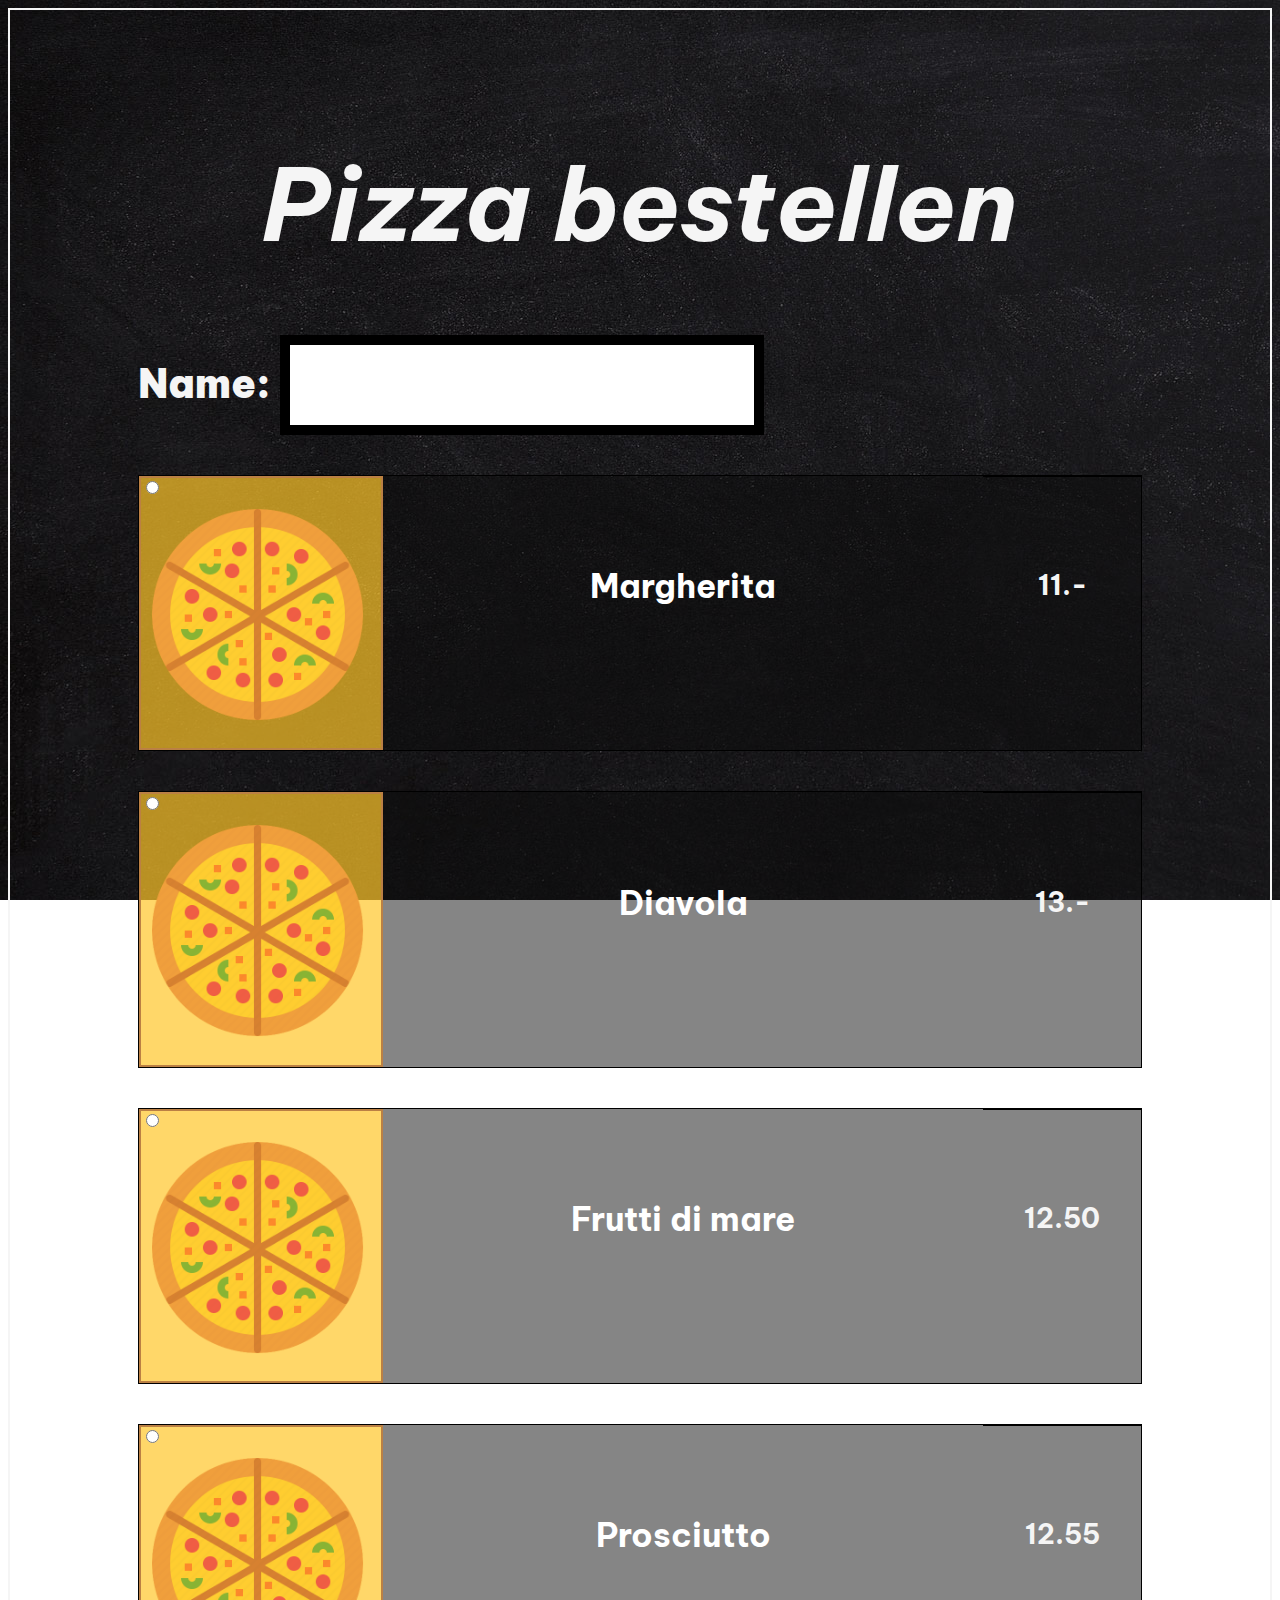
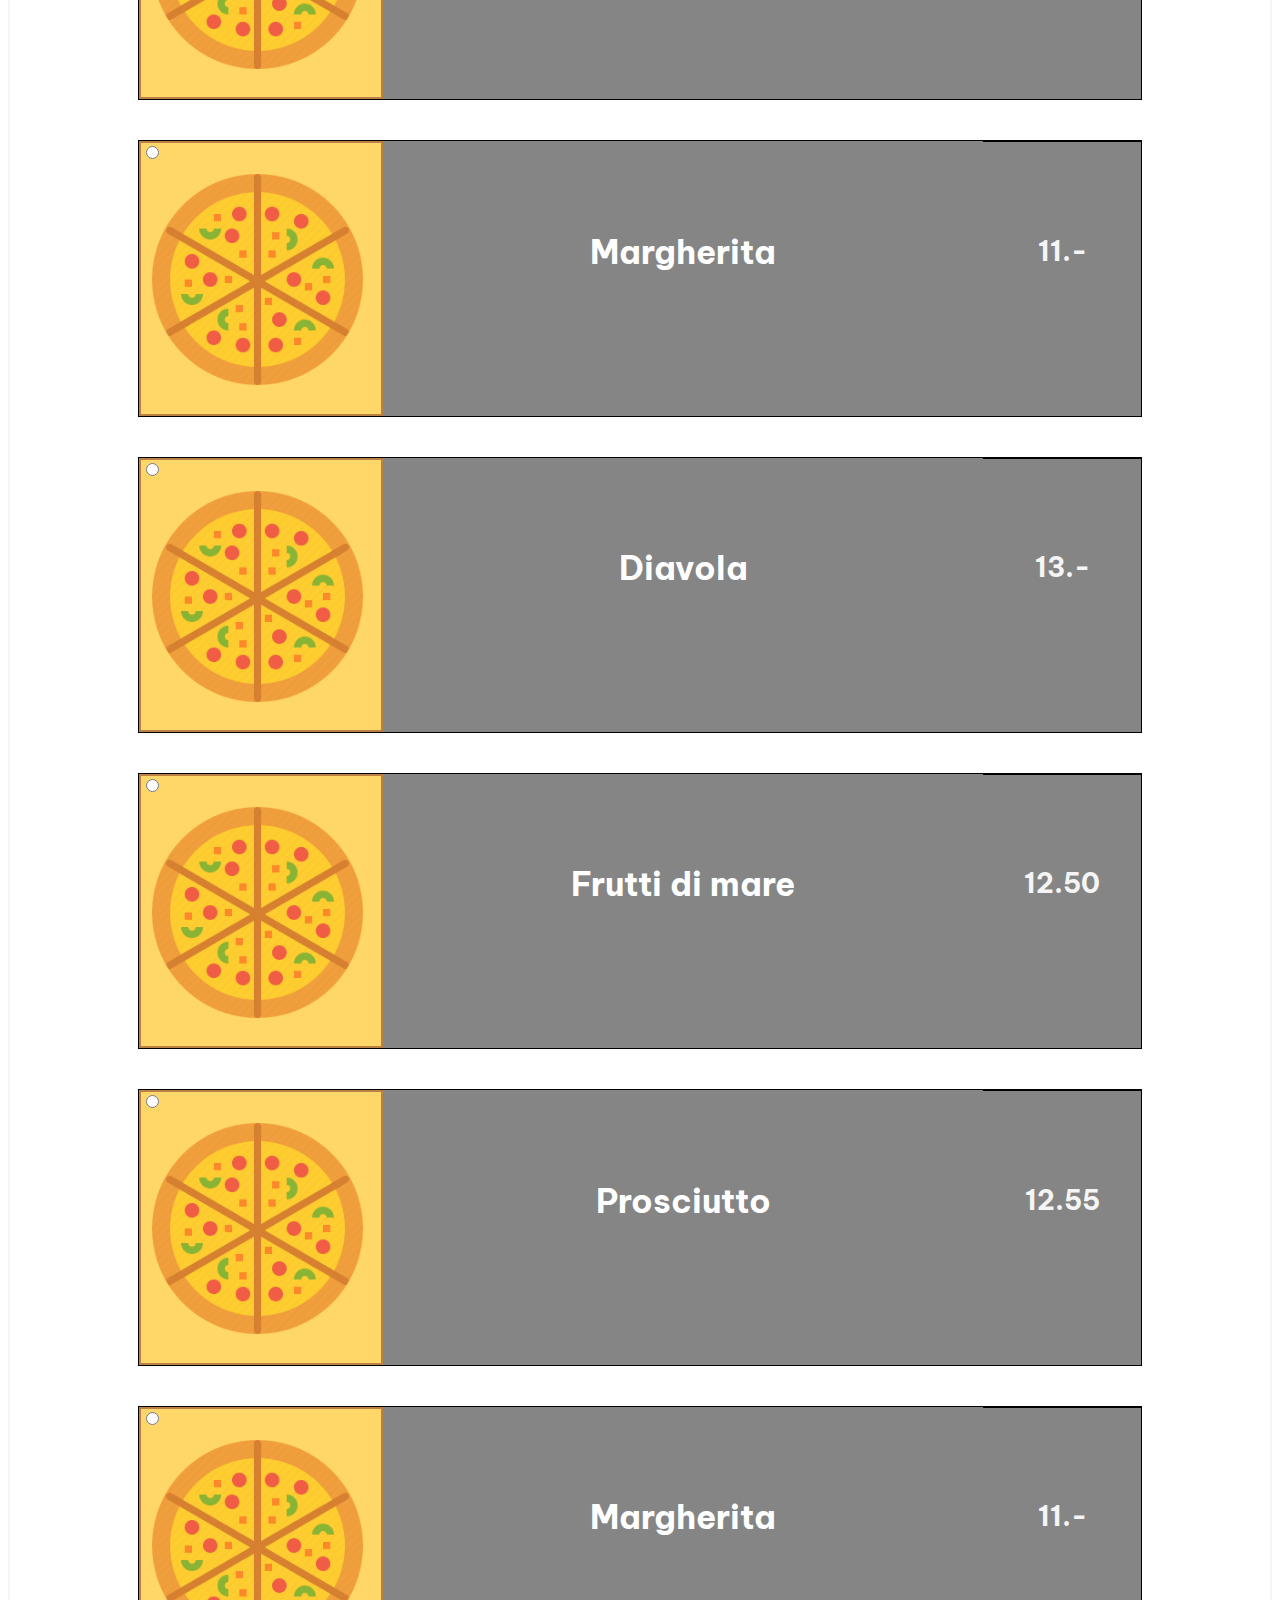
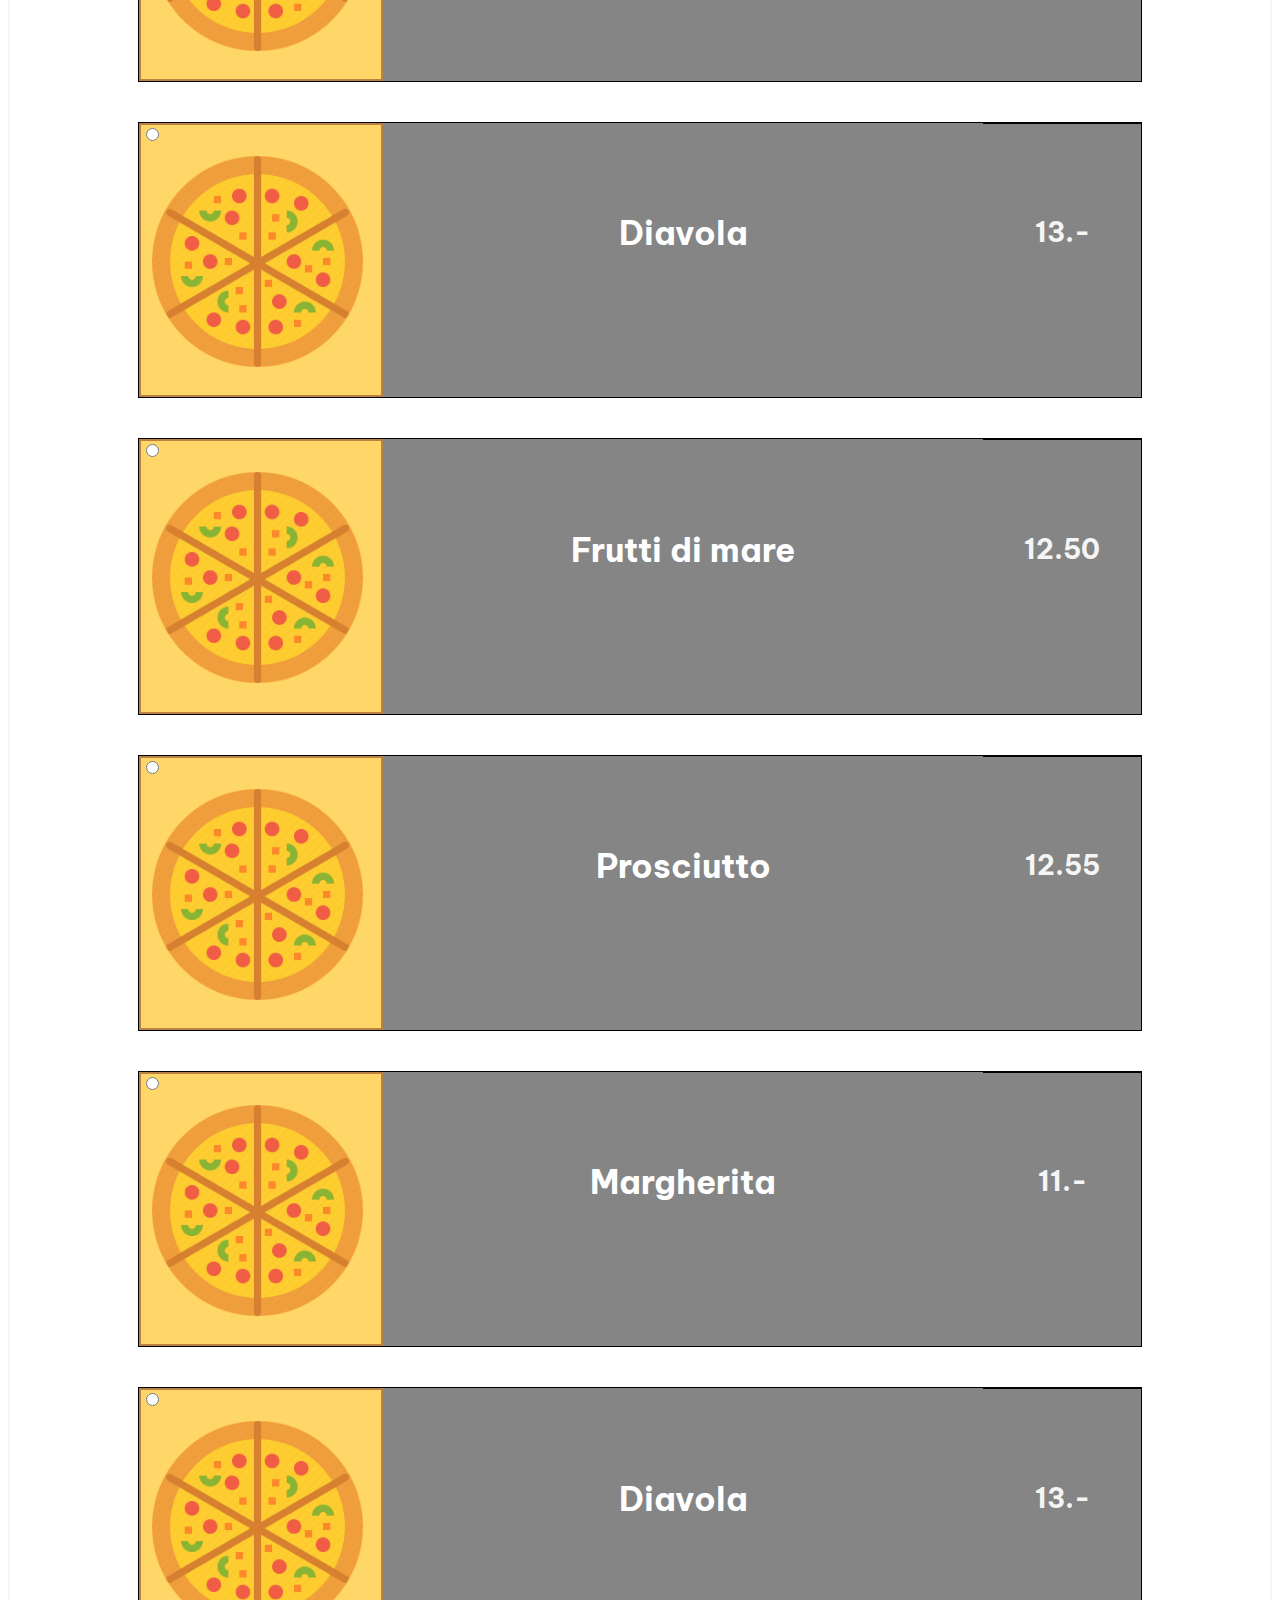
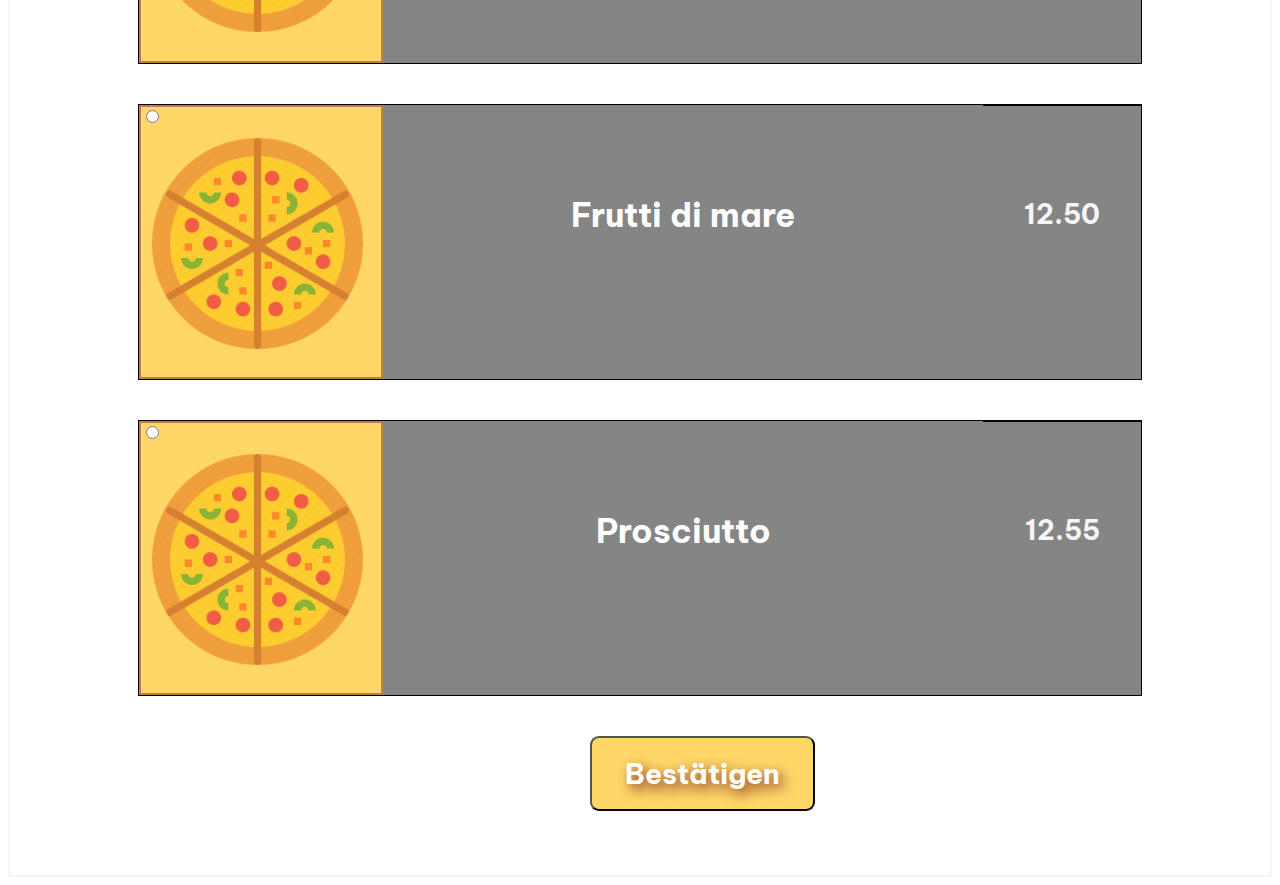
<file: index.html>
<!DOCTYPE html>
<html lang="de">
<head>
    <title>Pizza - Ergon</title>
    <meta charset="utf-8">



    <link rel="stylesheet" type="text/css" href="pizza.css">


</head>

<style>
@import url('https://fonts.googleapis.com/css?family=Be+Vietnam&display=swap');
</style>


<body>
    <h1>
    Pizza bestellen
    </h1>


<form target="_self" action="pizza_confirmation.html">

    <h2 class="username">
    <label for="namefield"> <b>Name: </b> </label>
    <input type="text" name="name" id="namefield">
    </h2>

<div id="document">
    <div id="pizzas">




    </div>



</div>
    <input type="Submit" value="Bestätigen" class="bestaetigen">
</form>

  <script src="pizza_list.js"></script>
  <script src="pizza.js"></script>

</body>
</html>
</file>
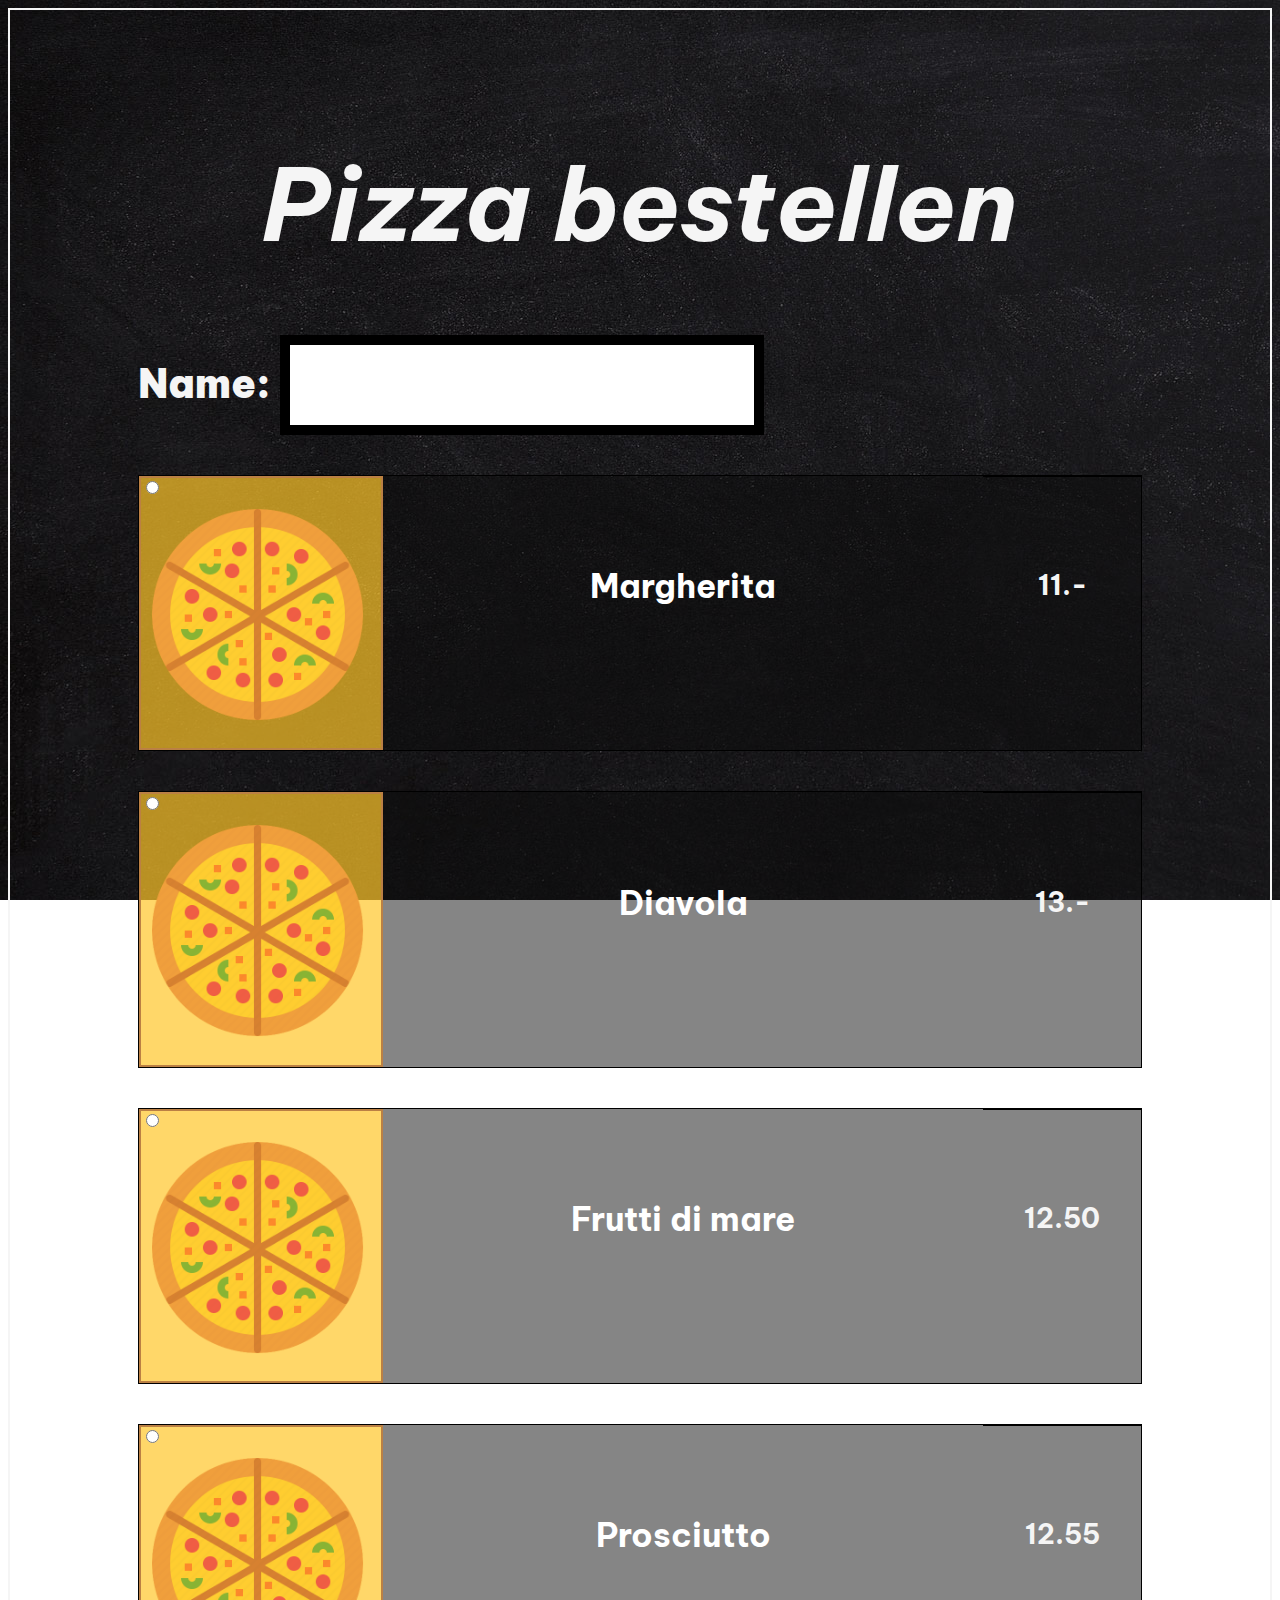
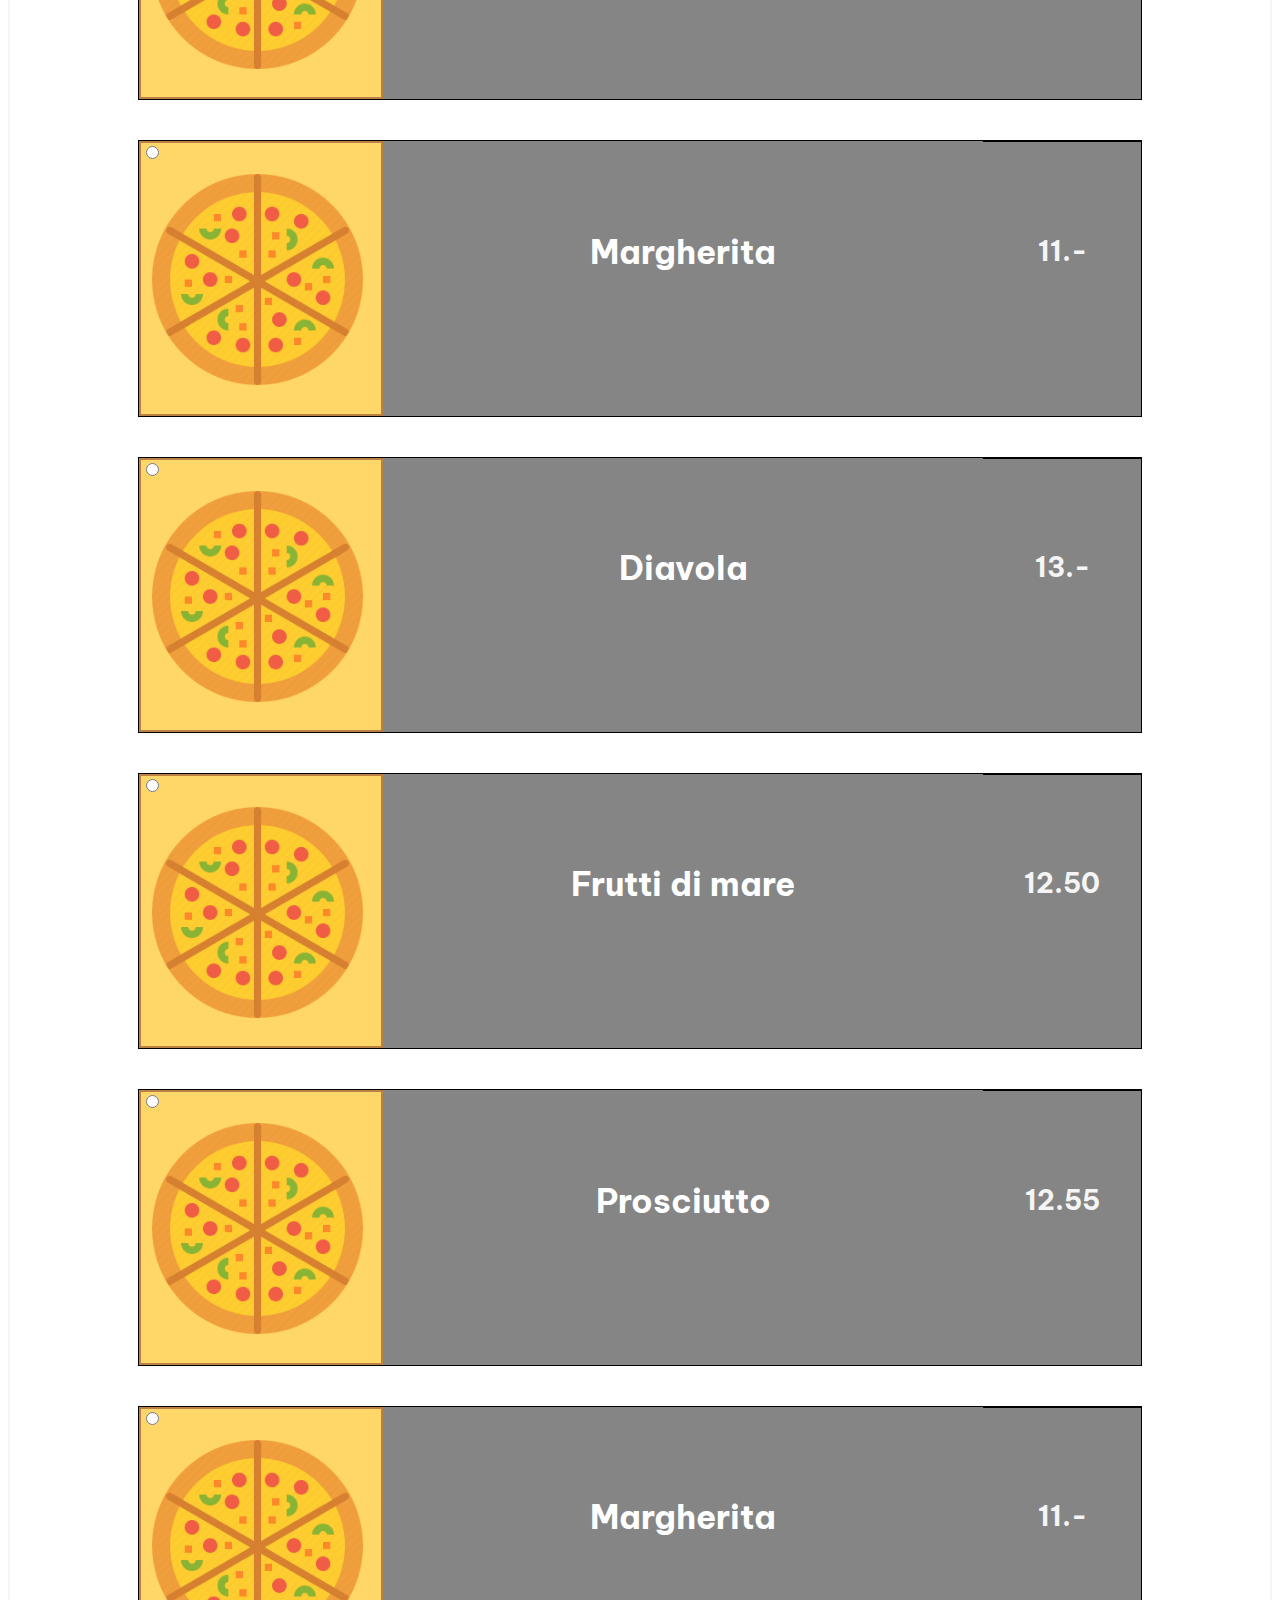
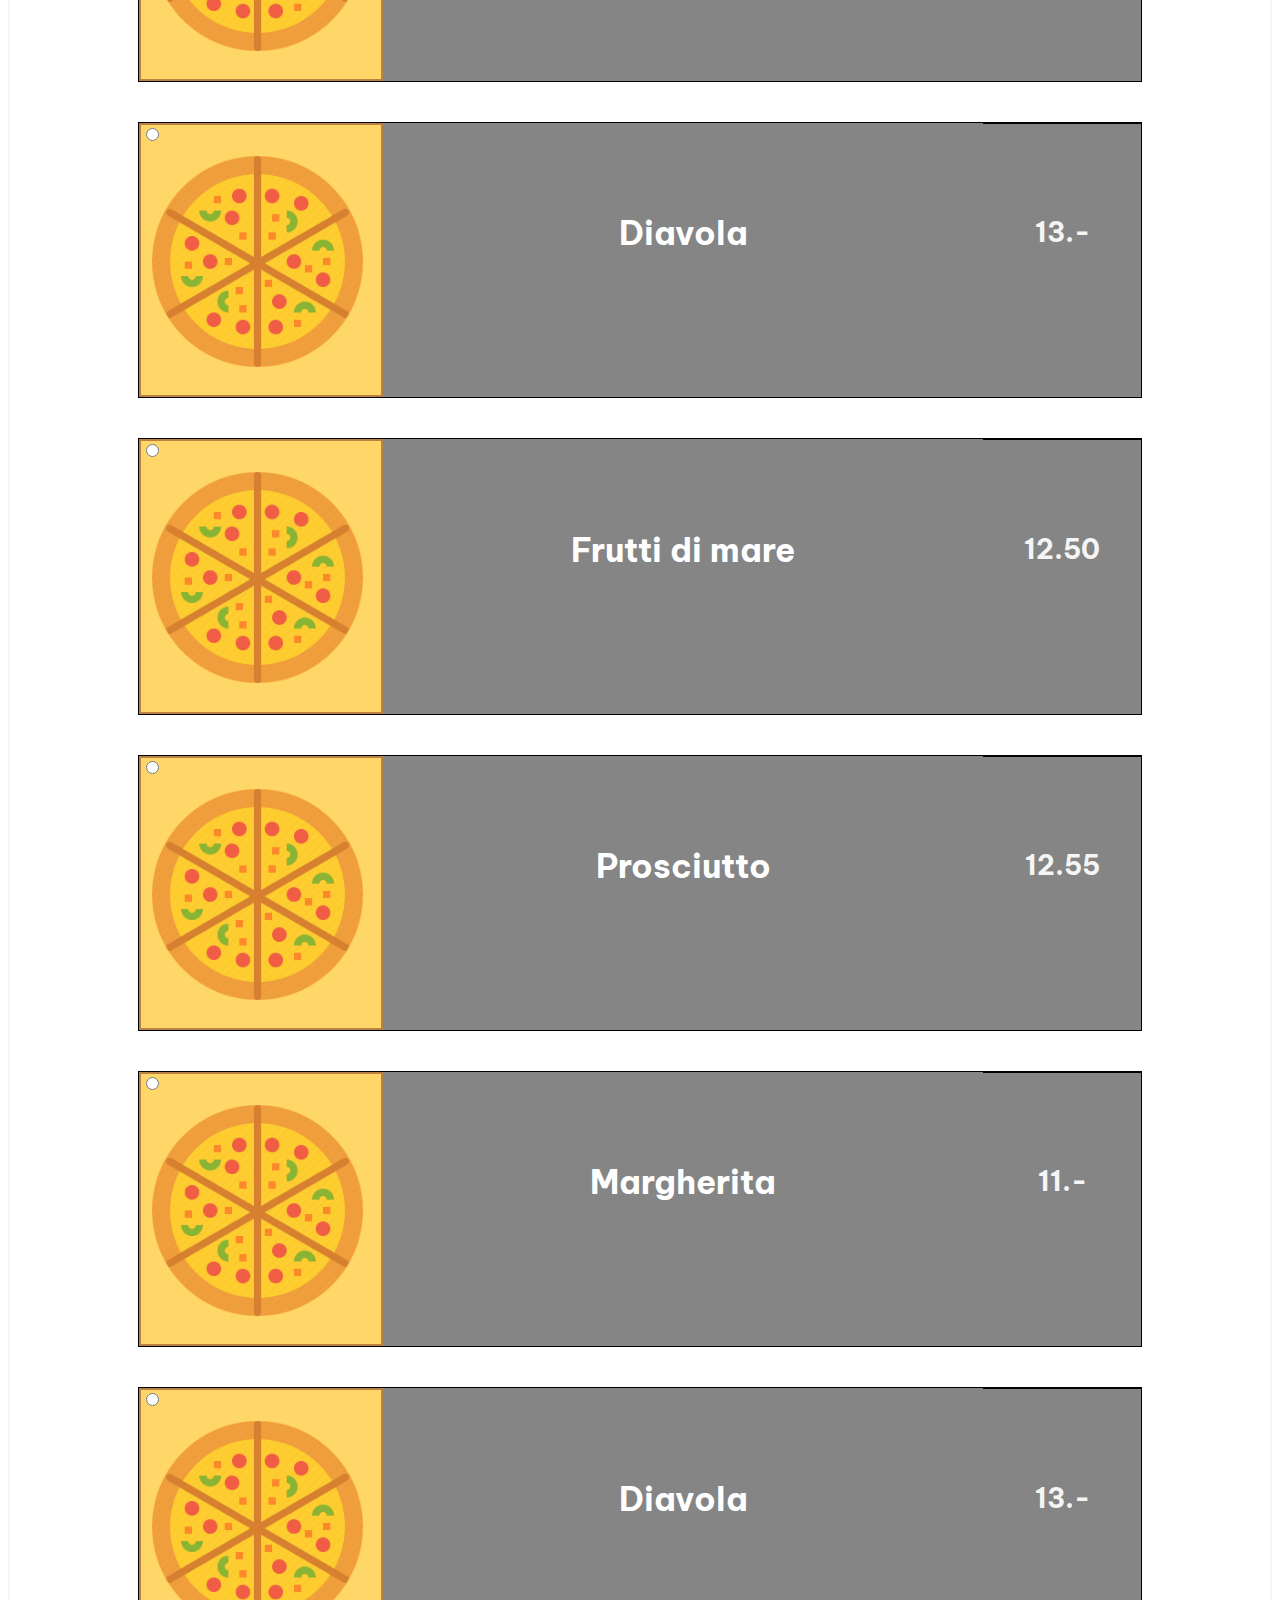
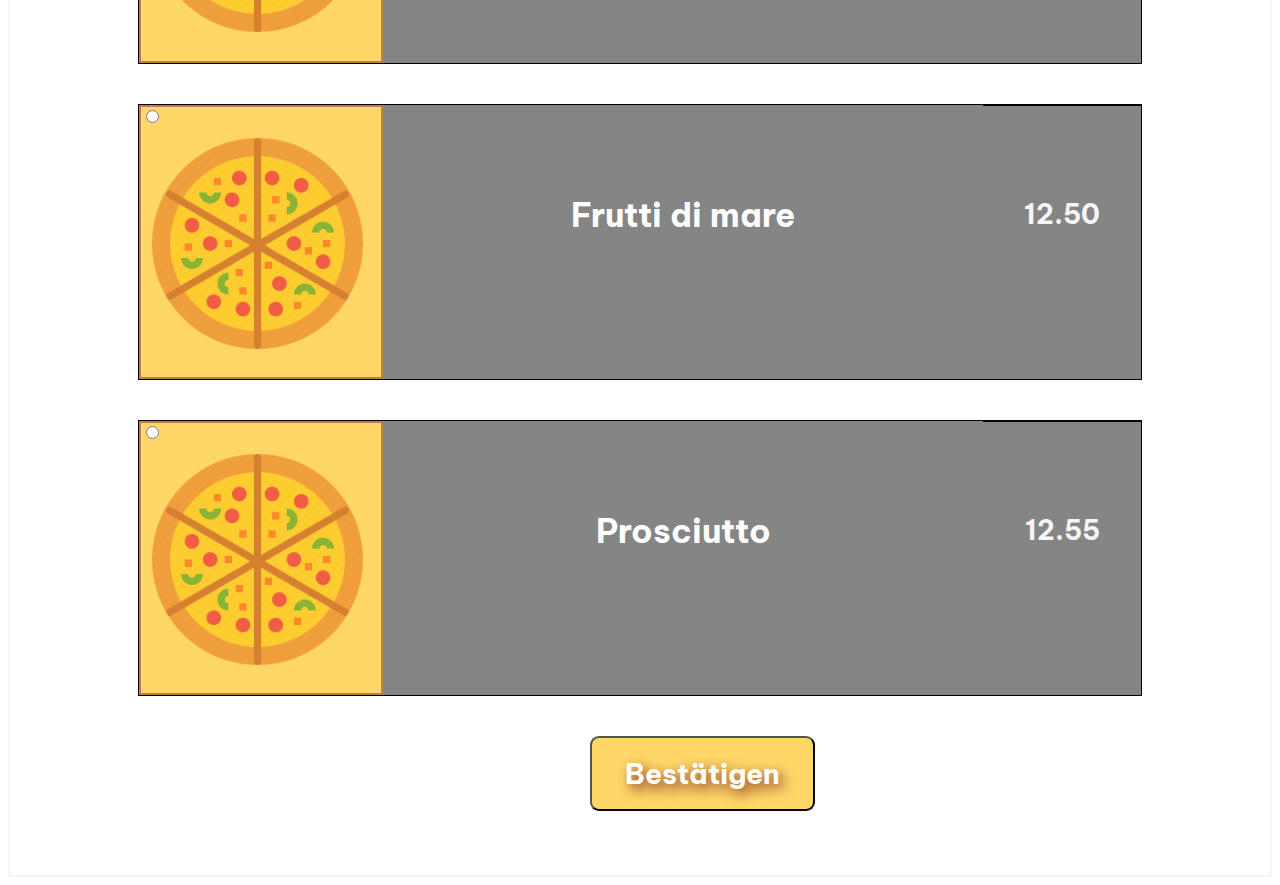
<file: pizza_confirmation.html>
<!DOCTYPE html>
<html lang="de">
<head>
  <meta charset="UTF-8">
  <title>Antwort</title>
  <link rel="stylesheet" type="text/css" href="pizza.css">
  <!--<link rel="stylesheet" type="text/css" href="W3_Templates.css">-->
</head>
<body>
    <header>
    Pizza Bestellen
    </header>

    <div id="danke">
    Vielen Dank für die Bestellung

    </div>

    <div id="bestellung">

    Hier sollte deine Bestellung stehen


    </div>

  <script src="pizza_list.js"></script>
  <script src="pizza_confirmation.js"></script>

</body>
</html>
</file>
<file: pizza.css>
@import url('https://fonts.googleapis.com/css?family=Be+Vietnam&display=swap');

.container_in_box {
    display: flex;
    flex-wrap: nowrap;
    margin: 40px 0px;
    border: 1px solid black;


}

.container_in_box:hover {
    border: 1px solid whitesmoke;

}
.box1, .box2, .box3 {
    flex-grow: 3;


}
body {
    background: url(bg_4.jpg) fixed;
    font-family: 'Be Vietnam', sans-serif;
    border: 2pt solid whitesmoke;
    padding: 5% 10%;
}
h1 {
    text-align: center;
    color: whitesmoke;
    font-style: italic;
    font-size: 100px;
}
.username {
    color: whitesmoke;
font-size: 40px;
}
input[type="text"]{
    padding: 20px 10px;
    line-height: 40px;
    font-size: 35px;
    border: 10px solid black;
    font-family: 'Be Vietnam', sans-serif;



}
h3 {
font-size: 25pt;
}

h4 {
font-size: 20pt;
}


.box1 {
    white-space: normal;
    background-color: rgba(255, 198, 41, 0.7);
    border: 2pt solid #bb8044;
    max-width: 240px;
    width: 100%;  /* Added this rule */
    padding-bottom: 10pt;


}


.box2 {
    background-color: rgba(12, 12, 12, 0.5);
    padding-top: 56px;
    padding-right: 10%;
    padding-left: 10%;
    text-align: center;
    max-width: 400px;
    width: 100%;  /* Added this rule */
    color: white;


}

.box3 {
    background-color: rgba(12, 12, 12, 0.5);
    color: whitesmoke;
    padding-top: 56px;
    border-top: 1px solid black;
    text-align: center;

}

.bestaetigen {
    background-color: rgba(255, 198, 41, 0.7);
    border-radius:9px;
    display:inline-block;
    cursor:pointer;
    color:#ffffff;
    font-family: 'Be Vietnam', sans-serif;
    font-size:28px;
    font-weight:bold;
    padding:18px 33px;
    text-decoration:none;
    text-shadow:4px 5px 13px #7a2a1d;

    margin-left: 45%;
}
.bestaetigen:hover {
    background-color:#b34332;
}
.bestaetigen:active {
    position:relative;
    top:1px;
}
</file>
